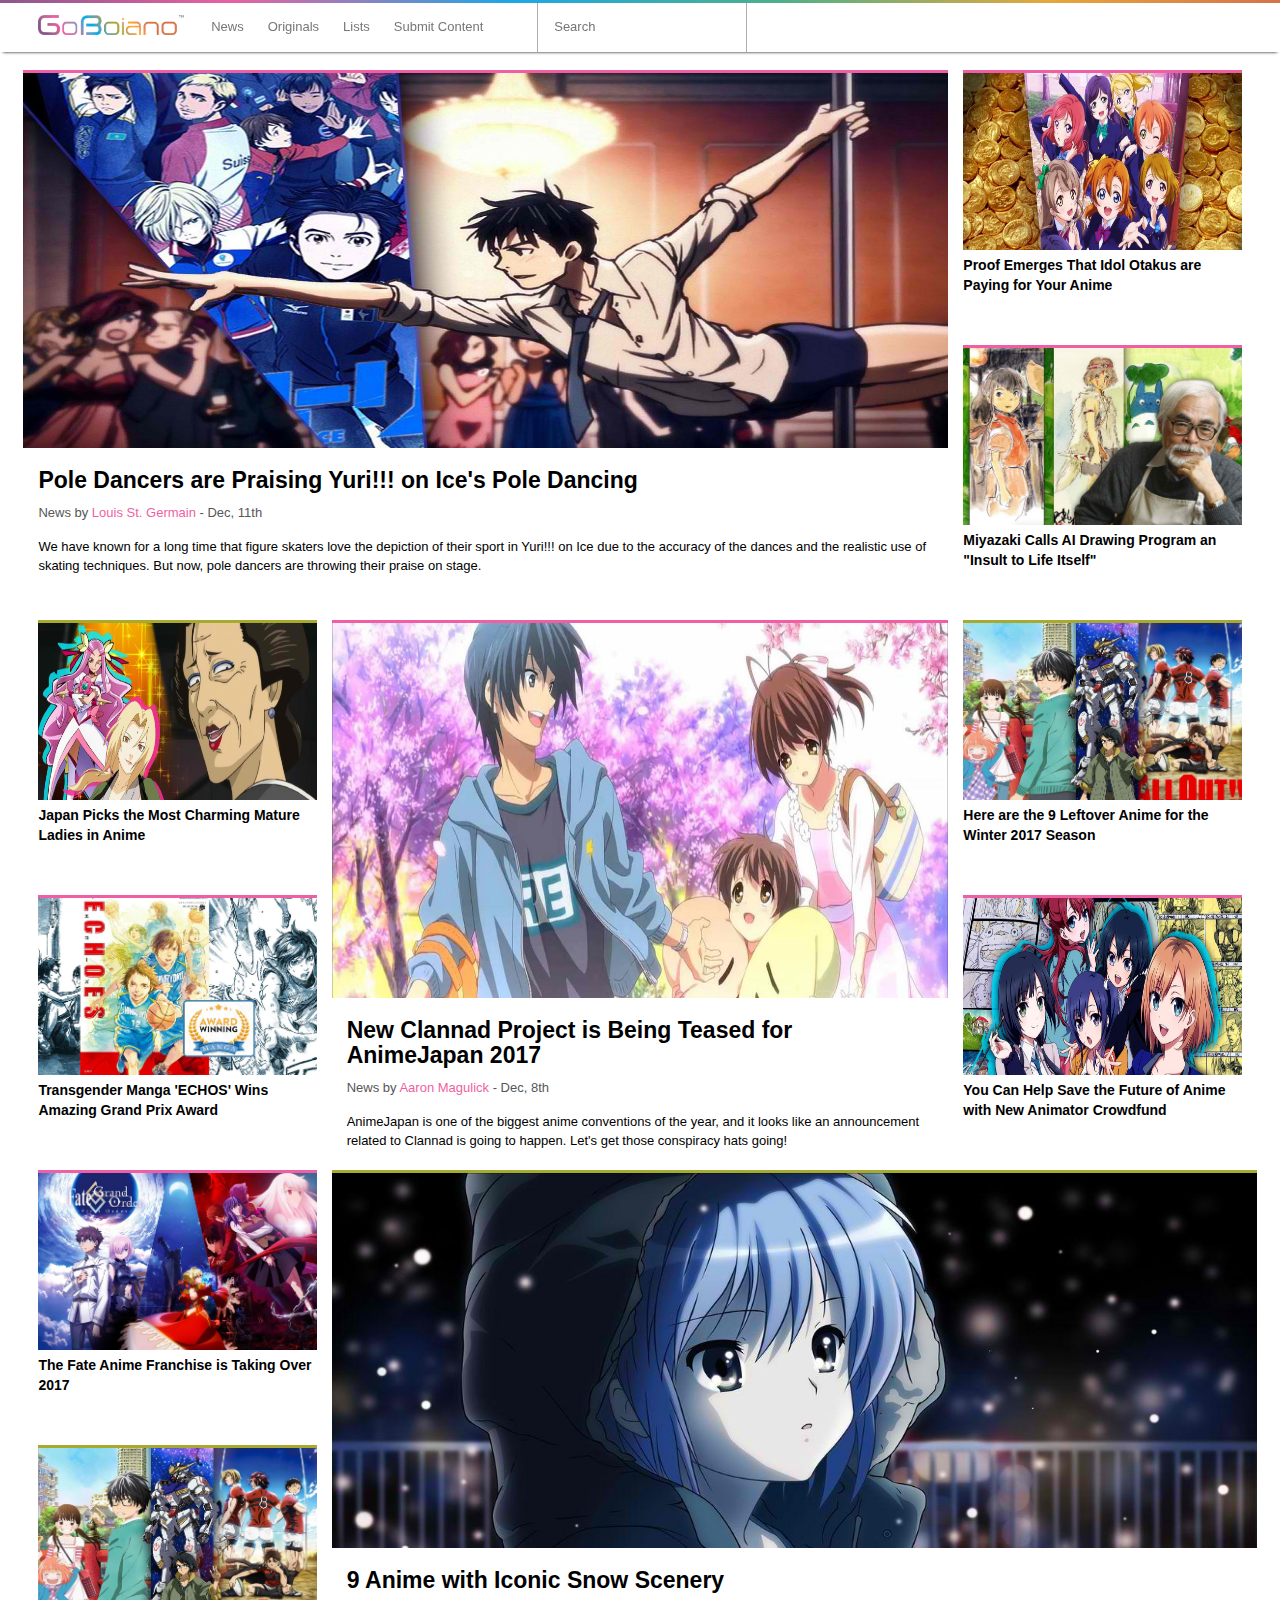
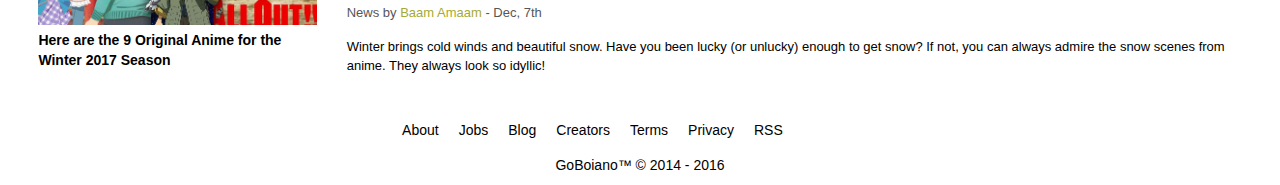
<file: index.html>
<!DOCTYPE html>
<!--
To change this license header, choose License Headers in Project Properties.
To change this template file, choose Tools | Templates
and open the template in the editor.
-->
<html>
    <head>
        <title>GoBoiano - The best of the aime community, all in one place</title>
        <link href="css/bootstrap.css" rel="stylesheet" type="text/css"/>
        <link href="css/home.css" rel="stylesheet" type="text/css"/>
        <meta charset="UTF-8">
        <meta name="viewport" content="width=device-width, initial-scale=1.0">
    </head>
    <body>
        <div class="container-fluid top-decoBar"></div>
        <nav class="navbar navbar-default">
            <div class="container-fluid top-bar pad">
                    <!-- Brand and toggle get grouped for better mobile display -->

                    <!-- Collect the nav links, forms, and other content for toggling -->
                  <div class="row">            
                    <div class="col-md-5" style="padding-right:  0px">  
                        <div class="navbar-header">
                           <a class="navbar-brand" href="#"><img src="img/logo.png" class="logo"></a>
                        </div>

                        <ul class="nav navbar-nav topMenu">
                            <li><a href="#"><div>News</div></a></li>
                            <li><a href="#"><div>Originals</div></a></li>
                            <li><a href="#"><div>Lists</div></a></li>
                            <li><a href="#"><div>Submit Content</div></a></li>
                        </ul>
                    </div>   
                    <div class="col-md-7" style="padding-left: 0px">
                        <input type="text" class="input-lg search-bar top-bar-height" placeholder="Search" style="font-size: 13px">
                    </div>
                    <!-- /.navbar-collapse -->
                  </div><!-- /.container-fluid -->
            </div>
        </nav>
        <div class="container-fluid indexPad">
            <div class="row">
                <div class="col-md-12">
                    <div class="row">
                        <div class="col-md-9 newsCell">
                            <div class="row  largeCell ">
                                <div class="col-md-12 img-header">
                                    <div class="row">
                                        <img class="col-md-12 image" src="img/yoi.jpeg">
                                        <div class="sharebar newsBar text-center">
                                            <img src="img/FacebookHex.png"></a>
                                            <img src="img/TwitterHex.png"></a>
                                            <img src="img/googleplusHex.png"></a>
                                        </div>
                                    </div>
                                </div>
                                <div class="col-md-12 text-left">
                                    <div class="headliner text-left">                                                
                                    <h3>Pole Dancers are Praising Yuri!!! on Ice's Pole Dancing</h3>
                                    <div class="byline">News by <span>Louis St. Germain</span> - Dec, 11th</div>

                                    <div>We have known for a long time that figure skaters love 
                                        the depiction of their sport in Yuri!!! on Ice due to the
                                        accuracy of the dances and the realistic use of skating techniques. But now, pole dancers are throwing their praise on stage. 
                                    </div>
                                    </div>
                                </div>
                            </div>
                        </div>
                        <div class="col-md-3">
                            <div class="row smallCell">
                                <div class="col-md-12 newsCell">
                                    <div class="row">
                                        <div class="col-md-12 img-header">    
                                            <img class="col-md-12 image" src="img/idols.jpeg">
                                            <div class="title"><h3>Proof Emerges That Idol Otakus are Paying for Your Anime</h3></div>
                                        </div>
                                    </div>
                                    <div class="headliner text-left ">
                                        <h3>Proof Emerges That Idol Otakus are Paying for Your Anime</h3>
                                        <div class="byline">News by <span>Baam Amaam</span> - Dec, 10th</div>
                                    <div class="info">
                                            Yano Research Institute released their otaku market 
                                            report 2016, and discovered that the otaku markets 
                                            are increasing. But certain otakus are breaking the
                                            bank for the things they love. 
                                    </div>
                                        <div class="sharebar text-center">
                                            <img src="img/FacebookHex.png"></a>
                                            <img src="img/TwitterHex.png"></a>
                                            <img src="img/googleplusHex.png"></a>
                                        </div>
                                    </div>
                                </div>
                                <div class="col-md-12 newsCell">
                                    <div class="row">
                                        <div class="col-md-12 img-header">    
                                            <img class="col-md-12 image" src="img/miyazaki.jpeg">
                                            <div class="title"><h3>Miyazaki Calls AI Drawing Program an "Insult to Life Itself"</h3></div>
                                        </div>
                                    </div>
                                    <div class="headliner text-left ">
                                        <h3>Miyazaki Calls AI Drawing Program an "Insult to Life Itself"</h3>
                                        <div class="byline">News by <span>Baam Amaam</span> - Dec, 10th</div>
                                    <div class="info">
                                            Hayao Miyazaki has never been shy about his hatred for 
                                            modern technology. He once called iPads disgusting due to
                                            their "masturbation-like gestures," he gets annoyed when 
                                            cellphones...
                                    </div>
                                        <div class="sharebar text-center">
                                            <img src="img/FacebookHex.png"></a>
                                            <img src="img/TwitterHex.png"></a>
                                            <img src="img/googleplusHex.png"></a>
                                        </div>
                                    </div>
                                </div>
                              
                            </div>
                                
                            </div>
                        </div>
                    </div>
                <div class="col-md-12">
                    <div class="row">
                          <div class="col-md-3">
                            <div class="row smallCell">
                                
                                <div class="col-md-12 listCell">
                                    <div class="row">
                                        <div class="col-md-12 img-header">    
                                            <img class="col-md-12 image" src="img/ladies.jpeg">
                                            <div class="title"><h3>Japan Picks the Most Charming Mature Ladies in Anime</h3></div>
                                        </div>
                                    </div>
                                    <div class="headliner text-left ">
                                        <h3>Japan Picks the Most Charming Mature Ladies in Anime</h3>
                                        <div class="byline">News by <span>Baam Amaam</span> - Dec, 10th</div>
                                    <div class="info">
                                
                                                    Japan has a thing for switching ages and what we'd expect around. From magical grandmas who look like children to aged women who can slit your throat before you can offer to help them cross the street, these women are a force of nature.
              
                                    </div>
                                        <div class="sharebar text-center">
                                            <img src="img/FacebookHex.png"></a>
                                            <img src="img/TwitterHex.png"></a>
                                            <img src="img/googleplusHex.png"></a>
                                        </div>
                                    </div>
                                </div>
                                
                            </div>
                            <div class="row smallCell">
                                
                                <div class="col-md-12 newsCell">
                                    <div class="row">
                                        <div class="col-md-12 img-header">    
                                            <img class="col-md-12 image" src="img/trans.jpeg">
                                            <div class="title"><h3>Transgender Manga 'ECHOS' Wins Amazing Grand Prix Award</h3></div>
                                        </div>
                                    </div>
                                    <div class="headliner text-left ">
                                        <h3>Transgender Manga 'ECHOS' Wins Amazing Grand Prix Award</h3>
                                        <div class="byline">News by <span>Louis St. Germain</span> - Dec, 8th</div>
                                    <div class="info">
                                        Japanese manga publisher Takarajimasha announced that ECHOES won the 7th Kono Manga ga Sugoi! (This Manga is Amazing) Grand Prix Award.
                                    </div>
                                        <div class="sharebar text-center">
                                            <img src="img/FacebookHex.png"></a>
                                            <img src="img/TwitterHex.png"></a>
                                            <img src="img/googleplusHex.png"></a>
                                        </div>
                                    </div>
                                </div>
                                
                            </div>    
                          </div>
                          <div class="col-md-6 newsCell">
                            <div class="row  largeCell ">
                                <div class="col-md-12 img-header">
                                    <div class="row">
                                        <img class="col-md-12 image" src="img/clannad.jpeg">
                                        <div class="sharebar text-center">
                                             <img src="img/FacebookHex.png"></a>
                                            <img src="img/TwitterHex.png"></a>
                                            <img src="img/googleplusHex.png"></a>
                                        </div>
                                    </div>
                                </div>
                                <div class="col-md-12 text-left">
                                    <div class="headliner text-left">                                                
                                    <h3>New Clannad Project is Being Teased for AnimeJapan 2017 </h3>
                                    <div class="byline">News by <span>Aaron Magulick</span> - Dec, 8th</div>

                                    <div>AnimeJapan is one of the biggest anime conventions of the year, and it looks like an announcement related to Clannad is going to happen. Let's get those conspiracy hats going! 
                                    </div>
                                    </div>
                                </div>
                            </div>
                        </div>
                        <div class="col-md-3">
                            <div class="row smallCell">
                                
                                <div class="col-md-12 listCell">
                                    <div class="row">
                                        <div class="col-md-12 img-header">    
                                            <img class="col-md-12 image" src="img/leftover.jpeg">
                                            <div class="title"><h3>Here are the 9 Leftover Anime for the Winter 2017 Season</h3></div>
                                        </div>
                                    </div>
                                    <div class="headliner text-left ">
                                        <h3>Here are the 9 Leftover Anime for the Winter 2017 Season</h3>
                                        <div class="byline">News by <span>Aaron Magulick</span> - Dec, 8th</div>
                                    <div class="info">
                                        Every season has a handful of leftovers, and some of the Fall's more popular anime will carry over into the Winter. Current fans have plenty to cheer about, while binge watchers will have to wait a little longer for these anime. 
                                    </div>
                                        <div class="sharebar text-center">
                                            <img src="img/FacebookHex.png"></a>
                                            <img src="img/TwitterHex.png"></a>
                                            <img src="img/googleplusHex.png"></a>
                                        </div>
                                    </div>
                                </div>
                                                                
                                <div class="col-md-12 newsCell">
                                    <div class="row">
                                        <div class="col-md-12 img-header">    
                                            <img class="col-md-12 image" src="img/animator.jpeg">
                                            <div class="title"><h3>You Can Help Save the Future of Anime with New Animator Crowdfund</h3></div>
                                        </div>
                                    </div>
                                    <div class="headliner text-left ">
                                        <h3>You Can Help Save the Future of Anime with New Animator Crowdfund</h3>
                                        <div class="byline">News by <span>Adder Titsoff</span> - Dec, 8th</div>
                                    <div class="info">
                                        EYAC is a non-profit organization, and their goal is to support young animators currently in the anime industry. They run on donations, and the groups has a fundraiser on the JapanGiving..
                                    </div>
                                        <div class="sharebar text-center">
                                            <img src="img/FacebookHex.png"></a>
                                            <img src="img/TwitterHex.png"></a>
                                            <img src="img/googleplusHex.png"></a>
                                        </div>
                                    </div>
                                </div>
                               </div>
                          </div>
                    </div>
                </div>
                <div class="col-md-12">
                    <div class="row">
                        <div class="col-md-3">
                            <div class="row smallCell">
                                <div class="col-md-12 newsCell">
                                    <div class="row">
                                        <div class="col-md-12 img-header">    
                                            <img class="col-md-12 image" src="img/fate.jpeg">
                                            <div class="title"><h3>The Fate Anime Franchise is Taking Over 2017</h3></div>
                                        </div>
                                    </div>
                                    <div class="headliner text-left ">
                                        <h3>The Fate Anime Franchise is Taking Over 2017</h3>
                                        <div class="byline">News by <span>Adder Titsoff</span> - Dec, 8th</div>
                                    <div class="info">
                                                I really hope you love the Fate series, 
                                                because you are about to see a lot of it. 
                                                Fate/Grand Order was what we all expected
                                                but 4 more Fate adaptations in a year?
                                                No one was predicting this much.                                    </div>
                                        <div class="sharebar newsBar text-center">
                                            <img src="img/FacebookHex.png"></a>
                                            <img src="img/TwitterHex.png"></a>
                                            <img src="img/googleplusHex.png"></a>
                                        </div>
                                    </div>
                                </div>
                                <div class="col-md-12 listCell">
                                    <div class="row">
                                        <div class="col-md-12 img-header">    
                                            <img class="col-md-12 image" src="img/leftover.jpeg">
                                            <div class="title"><h3>Here are the 9 Original Anime for the Winter 2017 Season</h3></div>
                                        </div>
                                    </div>
                                    <div class="headliner text-left ">
                                        <h3>Here are the 9 Original Anime for the Winter 2017 Season</h3>
                                        <div class="byline">News by <span>Aaron Magulick</span> - Dec, 7th</div>
                                    <div class="info">
                                            Every new season brings a collection of original anime projects.
                                            These anime are not an adaptation of sorts, and rely completely
                                            on the staff to create a new story. The originals house unique 
                                            concepts..                                  
                                    </div>
                                        <div class="sharebar newsBar text-center">
                                            <img src="img/FacebookHex.png"></a>
                                            <img src="img/TwitterHex.png"></a>
                                            <img src="img/googleplusHex.png"></a>
                                        </div>
                                    </div>
                                </div>
                                                 
                            </div>
                        </div>
                         <div class="col-md-9 listCell">
                            <div class="row  largeCell ">
                                <div class="col-md-12 img-header">
                                    <div class="row">
                                        <img class="col-md-12 image" src="img/snow.jpeg">
                                        <div class="sharebar newsBar text-center">
                                         <img src="img/FacebookHex.png"></a>
                                            <img src="img/TwitterHex.png"></a>
                                            <img src="img/googleplusHex.png"></a>
                                        </div>
                                    </div>
                                </div>
                                <div class="col-md-12 text-left">
                                    <div class="headliner text-left">                                                
                                    <h3>9 Anime with Iconic Snow Scenery</h3>
                                    <div class="byline">News by <span>Baam Amaam</span> - Dec, 7th</div>

                                    <div>
                                        Winter brings cold winds and beautiful snow. 
                                        Have you been lucky (or unlucky) enough to get snow?
                                        If not, you can always admire the snow scenes from anime. 
                                        They always look so idyllic!      
                                    </div>
                                    </div>
                                </div>
                            </div>
                        </div>
                    </div>
                </div>
        </div>
                    
        </div>
        <div class="row">
            <div class="col-md-6 col-md-offset-3">
                <div class="row">
                    <div class="col-md-10 col-md-offset-1 text-center">
                    <ul class="nav navbar-nav footMenu">
                    <li>About</li>
                    <li>Jobs</li>
                    <li>Blog</li>
                    <li>Creators</li>
                    <li>Terms</li>
                    <li>Privacy</li>
                    <li>RSS</li>
                    </ul>
                    </div>
                </div>
                  
            </div>
        </div>
    <footer>
    
    <p class="gbcopyright text-center">GoBoiano&trade; &copy; 2014 - 2016</p>
    </footer>
    </body>

</html>
</file>
<file: css/home.css>
/*
To change this license header, choose License Headers in Project Properties.
To change this template file, choose Tools | Templates
and open the template in the editor.
*/
/* 
    Created on : Dec 7, 2016, 4:54:53 PM
    Author     : student
*/
body{
    color: #000 ;
font-family: "PTSans", sans-serif !important;
}
h3{
        color: #000 ;
    font-family: "PTSans", sans-serif !important;
    font-weight:100;
}
.smallCell > .col-md-12{
    position:relative;
    padding-left: 0px !important;
    padding-right: 0px !important; 
}
.smallCell{
    padding-left: 15px !important;
    padding-right: 15px !important;
}

.smallCell h3{
    font-size: 14px;
    font-weight: bold;
    line-height: 20px;
}
.smallCell :hover .headliner{
    display:block;
}
.smallCell .headliner{
    height: 275px;
    position: absolute;
    top:0;
    display: none;
}
.info{
    height:40%;
    overflow: hidden;
    margin-bottom: 20px;
}
.headliner > .sharebar{
    bottom: 10px;
}


.img-header{
    position: relative;
}
.navbar-default .navbar-nav > li > a:hover {
    color: #07b3e7;
}
.navbar-default .navbar-nav > li > a:hover div{
        border-bottom: 3px solid #07b3e7;
}
.topMenu div{
    height: 36px;
    width: inherit;
    
}
.sharebar > img {
    height:28px !important;
    margin-top: 7px;
    margin-left: 6px;
    margin-right: 6px;
}
.footMenu li{
    margin-left: 20px;
    margin-bottom: 15px;
}
.smallCell .img-header{
    height: 275px;
}
.newsCell .smallCell .headliner{
       border-top: 3px solid #f05fa3; 
       padding-right: 15px;
}
.largeCell h3{
    font-weight: bold !important;
    font-size: 23px !important;
    line-height: 25px;
}
.headliner{
            color: #000 ;
font-family: "PTSans", sans-serif !important;
    font-size:13px;
    line-height: 19px;
    background: #fff;
}
.img-header .sharebar{
    display:none;
}
.largeCell :hover .sharebar{
    display: block;
}
.smallCell .image{
    margin-bottom: 5px;
    height:180px;
}
.byline{
    margin-bottom: 15px;
    color: #565656;
}
.newsCell span{
   color: #f05fa3 !important; 
}
.logo{
    height:20px;
    vertical-align: top;
}
.nav > li > a{
    padding: 17px 12px !important;
}
.nav > li > a:hover{
    color: skyblue;
}
.fix{
    position:fixed;
}
.navbar-default{
    border: none !important; 
}
.top-bar{
        box-shadow: 0 3px 3px -3px #000;
        height: 52px !important;
        background: #fff;
        z-index: 100;
        width: 100%;
        position: fixed;
}
.pad{
            padding-left: 3%;
        padding-right: 3%;
}
.indexPad{
    padding-left: 3%;
    padding-right: 3%;
}

.top-decoBar{
    position: fixed;
    background: linear-gradient(to right, #8c578d 0%,#e862a1 18%,#1da7e5 40%,#4eb08a 61%,#e7a73b 82%,#d3734b 100%);
    z-index: 101;
    width: 100%;
    height: 3px;
}
.top-bar-height{
    height:52px !important;
}
.search-bar{
   width: -moz-available;
   border-radius:0 !important;
   border-left: 1px solid #b2adaa;
border-right: 1px solid #b2adaa;
border-top: 0;
border-bottom: 0;
vertical-align: top;
}
.sharebar{
    height:43px;
    width:100%;
    position: absolute;
    bottom: 0;
    z-index: 98;
}
.sharebar img{
    height:23px;
    width:auto;
}
.col-md-1 > img{
    height:28px;
    width:100%;
    cursor: default;
}
.newsCell .image{
   border-top: 3px solid #f05fa3; 
}
.listCell .image{
    border-top: 3px solid #A8AA2F;
}
.smallCell .newsCell .headliner{
    border-top: 3px solid #f05fa3; 
}
.smallCell .listCell .headliner{
     border-top: 3px solid #A8AA2F;
}
.largeCell img{
    height: 378px;
}
.largeCell .sharebar{
    opacity: 0.8;
}
.smallCell > img{ 
    height: 180px;
}
.newsCell .sharebar{
    background-color: #f05fa3;
}
.listCell .sharebar{
    background-color: #A8AA2F;
}
.listCell span{
    color: #A8AA2F;
}
.image{
    padding-left: 0px !important;
    padding-right: 0px !important;
}
nav{
    font-family: "PTSans", sans-serif !important;
    font-size: 13px !important;

}
</file>
